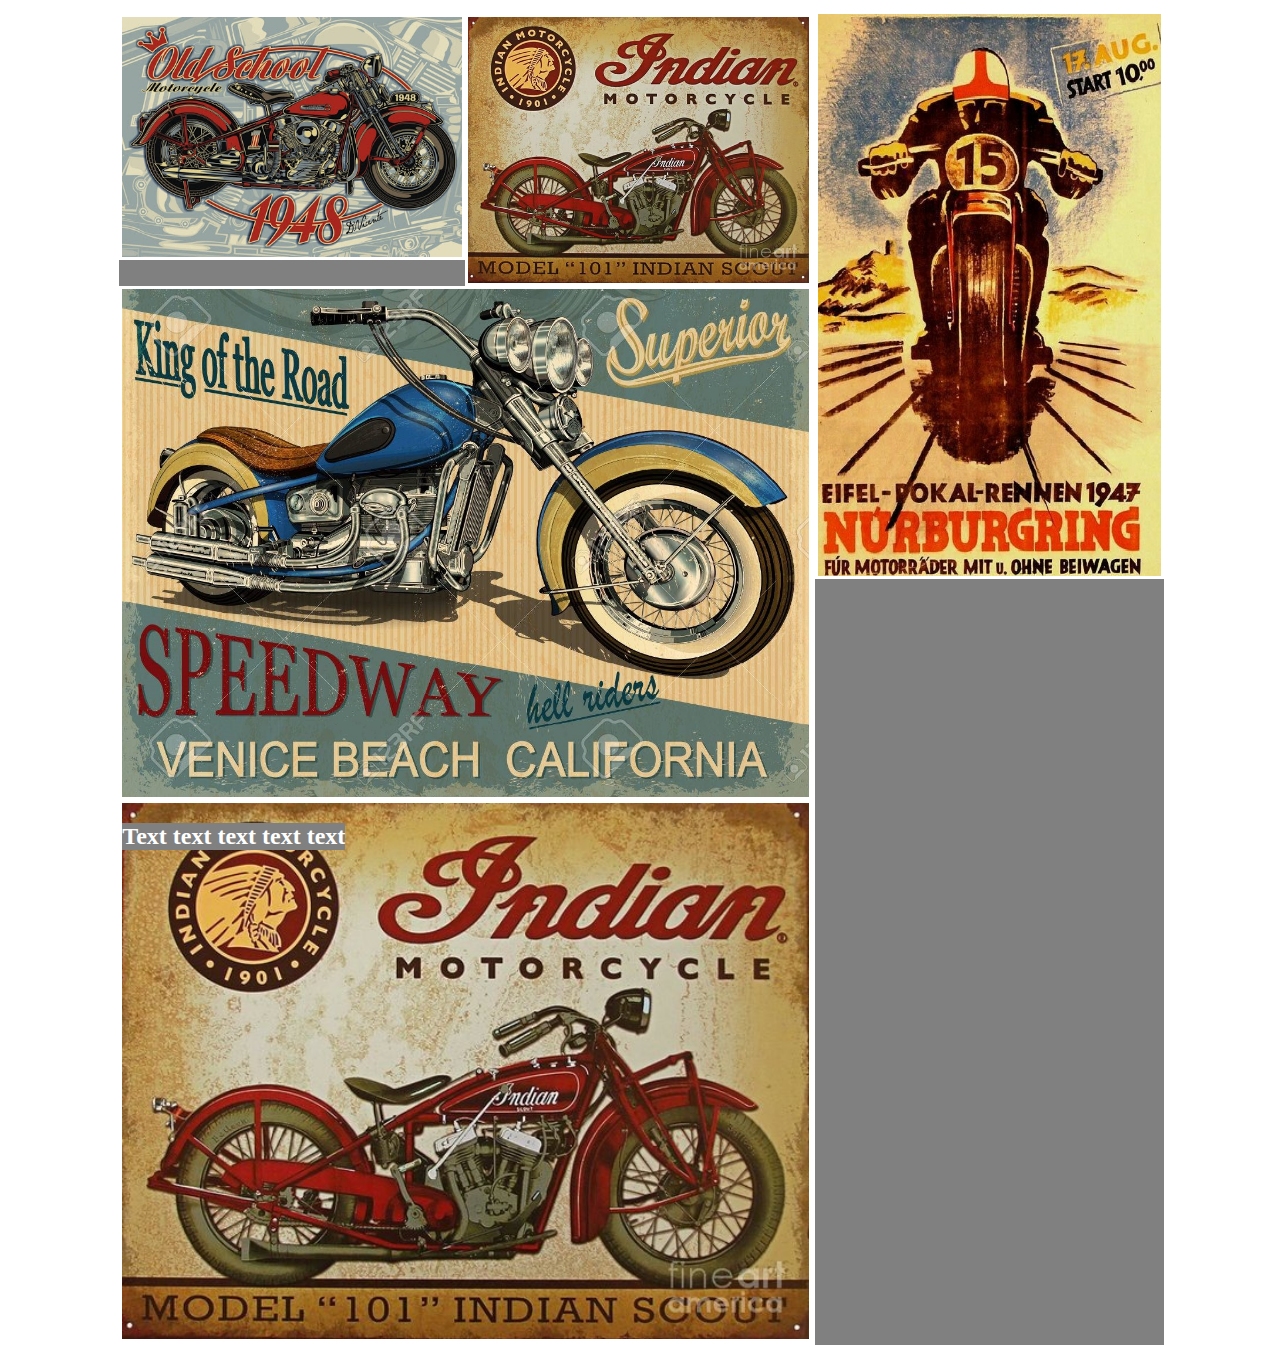
<file: index.html>
<!DOCTYPE html>
<html lang="en">

<head>
    <meta charset="UTF-8">
    <title>mainGridMenu</title>
    <link rel="stylesheet" href="css/grid.css">
    <link rel="stylesheet" href="css/style.css">

<body>
    <nav class="navigator">
        <div class="row">
            <div class="col-10 offset-1">
                <div class="row">
                    <div class="col-8 tall">
                        <div class="row">
                            <div class="col-6 wide">
                                <div class="center"><img src="image/mlong.jpg" alt="moto"></div>
                            </div>
                            <div class="col-6 wide">
                                <div class="center"><img src="image/m600.jpg" alt="moto"></div>
                            </div>
                        </div>
                        <div class="row">
                            <div class="col-12 wide">
                                <div class="center"><img src="image/m1300.jpg" alt="moto"></div>
                            </div>
                        </div>
                        <div class="row">
                            <div class="col-12 wide">
                                <h2>Text text text text text</h2>
                                <div class="center"><img src="image/m600.jpg" alt="moto"></div>
                            </div>
                        </div>
                    </div>
                    <div class="col-4 tall">
                        <div class="center"><img src="image/m800.jpg" alt="moto"></div>
                    </div>
                </div>
            </div>
        </div>
    </nav>
</body>

</html>
</file>
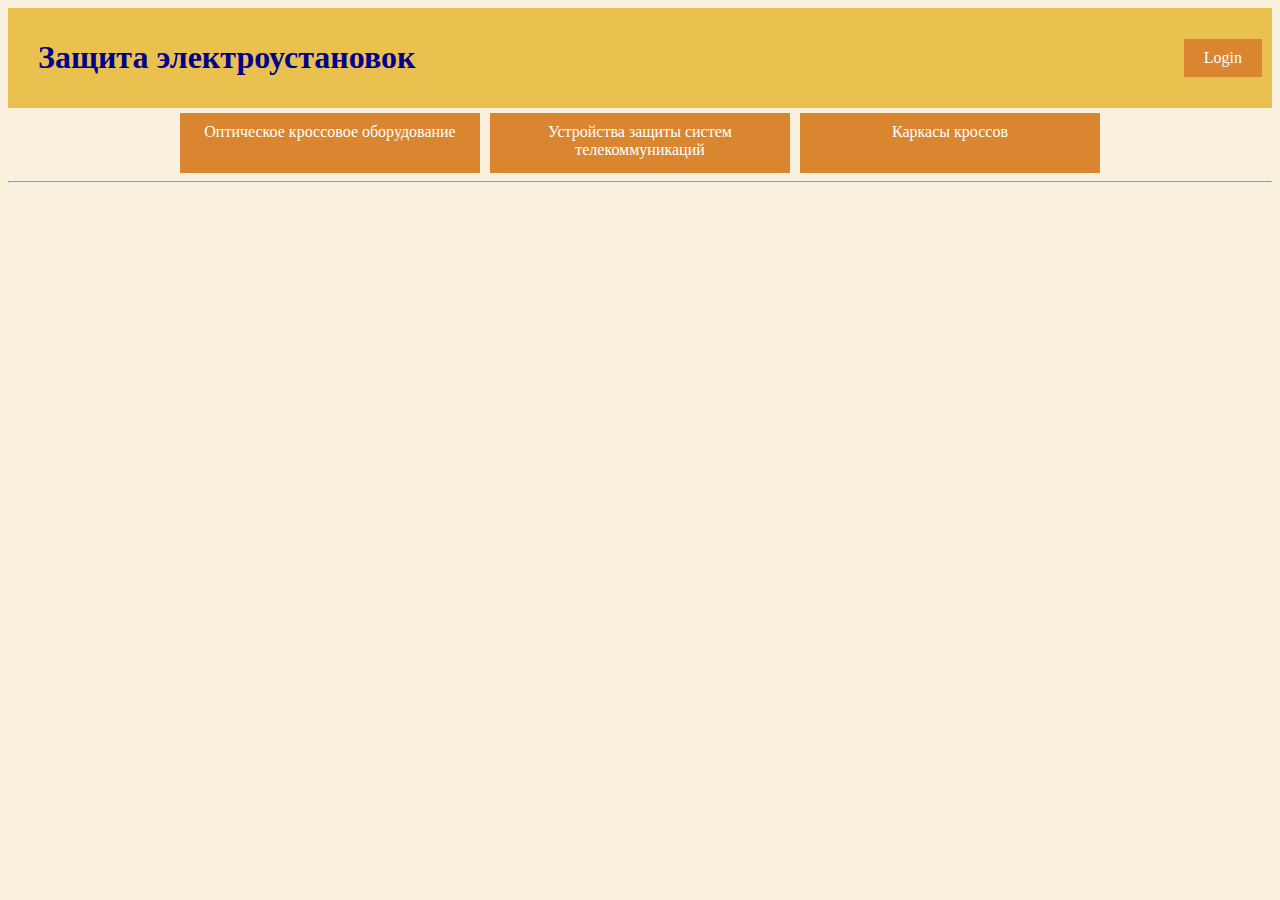
<file: task5.html>
<!DOCTYPE html>
<html lang="en">

<head>
    <meta charset="UTF-8">
    <title>picNav</title>
    <link rel="stylesheet" href="css/style2.css">
</head>
 
<body>
<!-- Head-->   
    <head>
        <div class="head">
            <h1 class="headFons">Защита электроустановок</h1>
            <a href="#modal" id="modalLink"> Login </a>
        </div>
    </head>


<!-- Modal windoow-->
    <div id="modal" class="allwindow">       
        <div class="padding">    
            <form >
                <fieldset name="logInField" class="">
                    <legend> <em class="title">Log in form</em> </legend>
                    <p>Enter your email:</p>
                        <input type="email" autofocus placeholder="pupking@mail.ru" required>
                    <p>Enter your password:</p>
                        <input type="password" required>
                    <p> 
                        <a href="#" class="btnModal"> LogIn </a>                     
                        <a href="#" class="btnModal"> Close </a>
                    </p>
                </fieldset>                
            </form>
        </div>            
    </div>


<!-- Nav-->
    <nav>
        <div class="navButton">
            <a href="#" class="fontwhite width">Оптическое кроссовое оборудование</a>
            <ul class="sub-menu width">
                <li class="menuList">Кроссы распределительные для PON</li>
                <li class="menuList">Кроссы оптические</li>
                <li class="menuList">Комплектующие для оптических кроссов</li>
            </ul>
        </div>
        <div class="navButton">
            <a href="#" class="fontwhite width">Устройства защиты систем телекоммуникаций</a>
            <ul class="sub-menu width">
                <li class="menuList">АЗУ</li>
                <li class="menuList">АЗУ-К</li>
                <li class="menuList">ЗСП</li>
                <li class="menuList">МКЗ</li>
                <li class="menuList">ТУЗ</li>
                <li class="menuList">ЗСП И</li>
                <li class="menuList">ЗСП ЛС</li>
                <li class="menuList">ЗСВ</li>
                <li class="menuList">ССР</li>
            </ul>
        </div>
        <div class="navButton">
            <a href="#" class="fontwhite width">Каркасы кроссов</a>
            <ul class="sub-menu width">
                <li class="menuList">Кросс настенный</li>
                <li class="menuList">Кросс пристенный </li>
                <li class="menuList">Кросс напольный</li>
            </ul>
        </div>
    </nav>
    <!-- PAGE CONTENT-->
    <hr>
</body>

</html>
</file>
<file: css/grid.css>
.row: after {
clear: both;
content: ".";
display: block;
height: 0;
visibility: hidden;
}

[class*=col-] {
float: left;
padding: 0;
}

.col-1  {width:8.333%}
.col-2  {width:16.667%}
.col-3  {width:25%}
.col-4  {width:33.333%}
.col-5  {width:41.667%}
.col-6  {width:50%}
.col-7  {width:58.333%}
.col-8  {width:66.667%}
.col-9  {width:75%}
.col-10 {width:83.333%}
.col-11 {width:91.667%}
.col-12 {width:100%}

.offset-1  {margin-left: 8.333%}
.offset-2  {margin-left: 16.667%}
.offset-3  {margin-left: 25%}
.offset-4  {margin-left: 33.333%}
.offset-5  {margin-left: 41.667%}
.offset-6  {margin-left: 50%}
.offset-7  {margin-left: 58.333%}
.offset-8  {margin-left: 66.667%}
.offset-9  {margin-left: 75%}
.offset-10 {margin-left: 83.333%}
.offset-11 {margin-left: 91.667%}
.offset-12 {margin-left: 100%}
</file>
<file: css/style.css>
[class*=col-] {
background-color: grey;
box-sizing: border-box;
border: 3px solid white;
} 

.wide>div > img {
	width: 100%;	
	z-index: 1;
	overflow: hidden;   	
}

.tall>div > img {
	height: 100%;	
	z-index: 1;
	overflow: hidden;
}

h2 {
	background-color: grey;
	position: absolute;	
	z-index: 2;
	color: white;
}


.center {
	display: flex;	
	align-content: center;
}
</file>
<file: css/style2.css>
html {
    font-family: "Cambria";
    background-color: #F9F1DD;
    margin: 0px;
    padding: 0px;    
}



.head { 
    display: flex;
    background-color: #EAC14E;
    height: 100px;    
    justify-content: space-between;

}

.headFons {
    margin-left: 20px;    
    padding: 10px;
    color: darkblue;
}

nav {
    display: flex;  
    padding: 0px;
    justify-content: center;
    flex-direction: row;
}

.fontwhite {
    display: block;    
    background-color: #DA8530;
    margin: 5px 5px 0px 5px; 
    padding: 10px 0px;
    text-align: center; 
    text-decoration: none;
    color: white; 
    height: 40px;
}

.fontwhite:hover {
    color: #985644;
    border-bottom: 1px solid #985644;   
}

.sub-menu {
    display: none;
}

.navButton:hover > .sub-menu {   
    position: absolute;
    display: flex;
    flex-direction: column;    
    background-color: #FAC159;
    text-decoration: none;
    color: white;
    list-style-type: none;
    margin: 0px 5px 5px 5px;      
    padding: 0px 0px;
    justify-content: center;
}

.menuList {      
    padding: 10px 20px;
    text-align: center;
}

.menuList:hover {    
    color: #985644;
    border-bottom: 1px solid #985644;     
}

.width {
    width: 300px;
}

/*MODAL*/

#modalLink {    
    display: flex; 
    align-self: center;
    background-color: #DA8530;    
    padding: 10px 20px;
    text-align: center; 
    text-decoration: none;
    color: white;
    margin-right: 10px;
}

#modalLink:hover {
    color: #985644;
    border: 1px solid #985644;
    margin-right: 10px;
}


#modal {
    display: none;
}

#modal:target {  
    display: flex;
    position: absolute;    
    background-color: rgba(200, 200, 200, 0.7);

}

.allwindow {    
    height: 100%;
    width: 100%;
    background-color: grey;
    justify-content: center;
}

.padding {
    padding: 100px;
}

fieldset {    
    height: 200px;
    width: 200px;
    background-color: floralwhite;
    border: 2px solid black;
    border-radius: 10px;
    display: flex;
    justify-content: center; 
}

.btnModal {    
    background-color: #DA8530;    
    padding: 7px 15px;
    text-align: center; 
    text-decoration: none;
    color: white;
    margin: 5px;
}

.btnModal:hover {
    color: #985644;
    border: 1px solid #985644;
    margin-right: 10px;
    background-color: floralwhite;    
}
</file>
